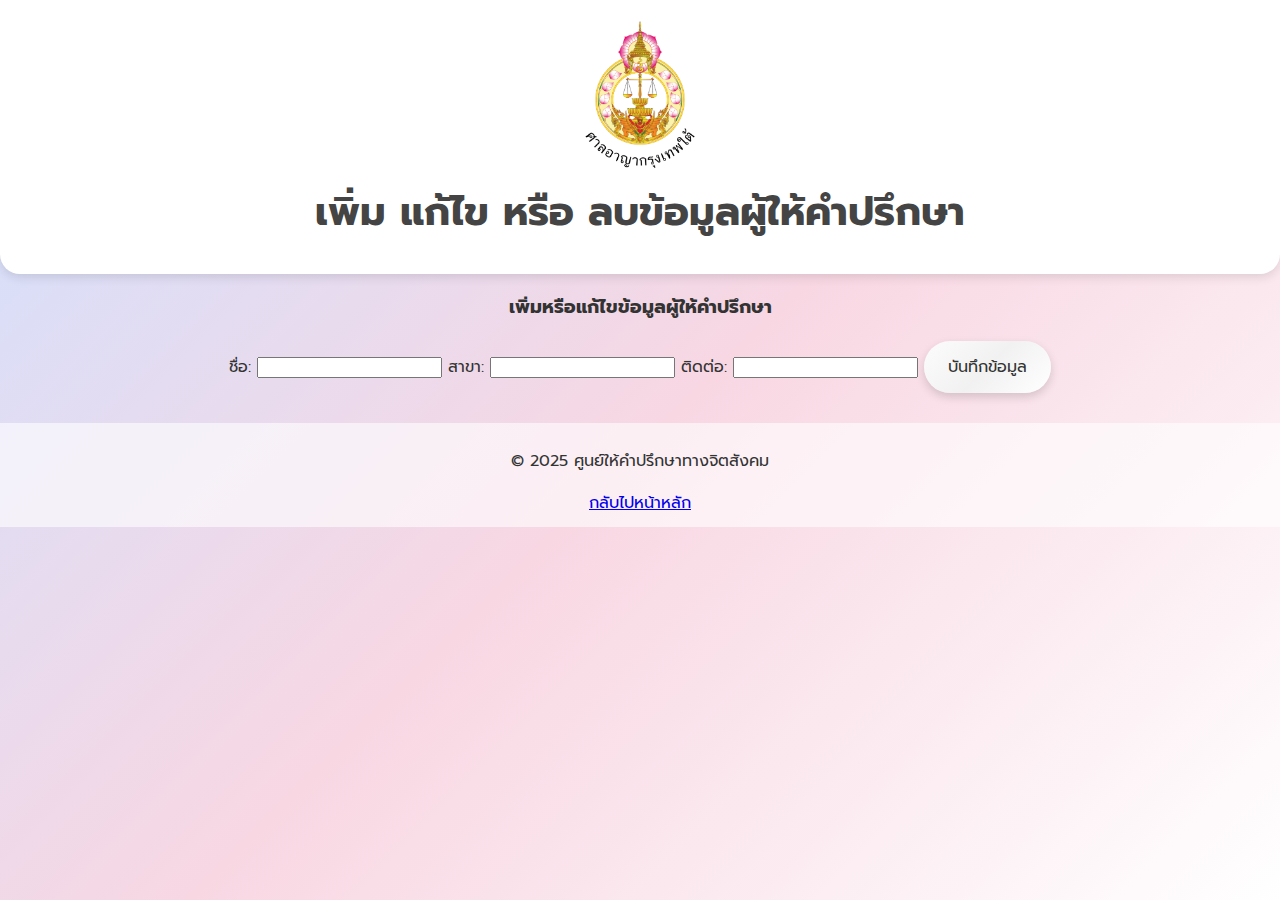
<file: edit.html>
<!DOCTYPE html>
<html lang="th">
<head>
    <meta charset="UTF-8">
    <meta name="viewport" content="width=device-width, initial-scale=1.0">
    <title>เพิ่ม แก้ไข หรือ ลบข้อมูล</title>
    <link href="https://fonts.googleapis.com/css2?family=Itim&family=Mali:wght@300;400&display=swap" rel="stylesheet">
    <link rel="stylesheet" href="styles.css">
</head>
<body>
    <header>
        <img src="images/sarn.png" alt="โลโก้ศาลอาญากรุงเทพใต้" class="logo">
        <h1>เพิ่ม แก้ไข หรือ ลบข้อมูลผู้ให้คำปรึกษา</h1>
        <a href="index.html" class="home-link">กลับไปหน้าหลัก</a>
    </header>

    <main>
        <!-- ฟอร์มเพิ่มหรือแก้ไขข้อมูล -->
        <div id="editForm">
            <h3>เพิ่มหรือแก้ไขข้อมูลผู้ให้คำปรึกษา</h3>
            <form id="addEditForm">
                <label for="name">ชื่อ:</label>
                <input type="text" id="name" name="name" required>

                <label for="expertise">สาขา:</label>
                <input type="text" id="expertise" name="expertise" required>

                <label for="contact">ติดต่อ:</label>
                <input type="text" id="contact" name="contact" required>

                <button type="submit">บันทึกข้อมูล</button>
            </form>
        </div>

        <!-- ส่วนแสดงข้อมูล -->
        <div id="results"></div>
    </main>

    <footer>
        <p>&copy; 2025 ศูนย์ให้คำปรึกษาทางจิตสังคม</p>
        <a href="index.html" class="home-link">กลับไปหน้าหลัก</a>
    </footer>

    <script>
        const scriptURL = "https://script.google.com/macros/s/AKfycbym5JDVH_D27sfWeRt4w2R9F0o1YhnXkNgaVKiQfNM4hmk2nyivNOsa8_V86QvLemcb/exec"; // เปลี่ยนเป็น URL Google Apps Script ของคุณ

        // ฟังก์ชันแสดงข้อมูล
        function showData() {
            fetch(scriptURL)
                .then(response => response.json())
                .then(data => {
                    let resultsDiv = document.getElementById('results');
                    resultsDiv.innerHTML = '<h3>ข้อมูลที่มีอยู่:</h3>';
                    
                    if (data.length > 0) {
                        let table = '<table><tr><th>ชื่อ</th><th>สาขา</th><th>ติดต่อ</th><th>จัดการ</th></tr>';
                        data.forEach((row, index) => {
                            table += `<tr>
                                <td>${row.name}</td>
                                <td>${row.expertise}</td>
                                <td>${row.contact}</td>
                                <td>
                                    <button onclick="editData(${row.id})">แก้ไข</button>
                                    <button onclick="deleteData(${row.id})">ลบ</button>
                                </td>
                            </tr>`;
                        });
                        table += '</table>';
                        resultsDiv.innerHTML += table;
                    } else {
                        resultsDiv.innerHTML += '<p>ไม่มีข้อมูลในขณะนี้</p>';
                    }
                })
                .catch(error => {
                    console.error('เกิดข้อผิดพลาด:', error);
                    alert('ไม่สามารถเชื่อมต่อกับเซิร์ฟเวอร์ได้');
                });
        }

        // ฟังก์ชันแสดงฟอร์มเพิ่มหรือแก้ไขข้อมูล
        function editData(id) {
            fetch(`${scriptURL}?id=${id}`)
                .then(response => response.json())
                .then(data => {
                    document.getElementById('name').value = data.name;
                    document.getElementById('expertise').value = data.expertise;
                    document.getElementById('contact').value = data.contact;
                    document.getElementById('addEditForm').dataset.id = data.id;  // เก็บ id ไว้เพื่อแก้ไข
                });
        }

        // ฟังก์ชันลบข้อมูล
        function deleteData(id) {
            fetch(`${scriptURL}?delete=${id}`, { method: 'DELETE' })
                .then(response => response.json())
                .then(() => {
                    alert('ลบข้อมูลเรียบร้อยแล้ว');
                    showData();  // รีเฟรชข้อมูล
                })
                .catch(error => {
                    console.error('เกิดข้อผิดพลาดในการลบ:', error);
                    alert('ไม่สามารถลบข้อมูลได้');
                });
        }

        // ฟังก์ชันเพิ่มหรือแก้ไขข้อมูล
        document.getElementById('addEditForm').addEventListener('submit', function(event) {
            event.preventDefault();

            const name = document.getElementById('name').value;
            const expertise = document.getElementById('expertise').value;
            const contact = document.getElementById('contact').value;
            const id = this.dataset.id;  // ใช้ id ในการแก้ไขข้อมูล

            const data = { name, expertise, contact };

            // ถ้ามี id ให้ทำการแก้ไข, ถ้าไม่มีให้เพิ่มข้อมูลใหม่
            const method = id ? 'PUT' : 'POST';
            const url = id ? `${scriptURL}?id=${id}` : scriptURL;

            fetch(url, {
                method: method,
                body: JSON.stringify(data),
            })
            .then(response => response.json())
            .then(() => {
                alert(id ? 'ข้อมูลถูกแก้ไขแล้ว' : 'ข้อมูลถูกเพิ่มแล้ว');
                showData();  // รีเฟรชข้อมูล
                document.getElementById('addEditForm').reset();  // รีเซ็ตฟอร์ม
                delete this.dataset.id;  // ลบข้อมูล id
            })
            .catch(error => {
                console.error('เกิดข้อผิดพลาดในการบันทึก:', error);
                alert('ไม่สามารถบันทึกข้อมูลได้');
            });
        });

        // เรียกฟังก์ชันแสดงข้อมูลเมื่อโหลดหน้า
        showData();
    </script>
</body>
</html>
</file>
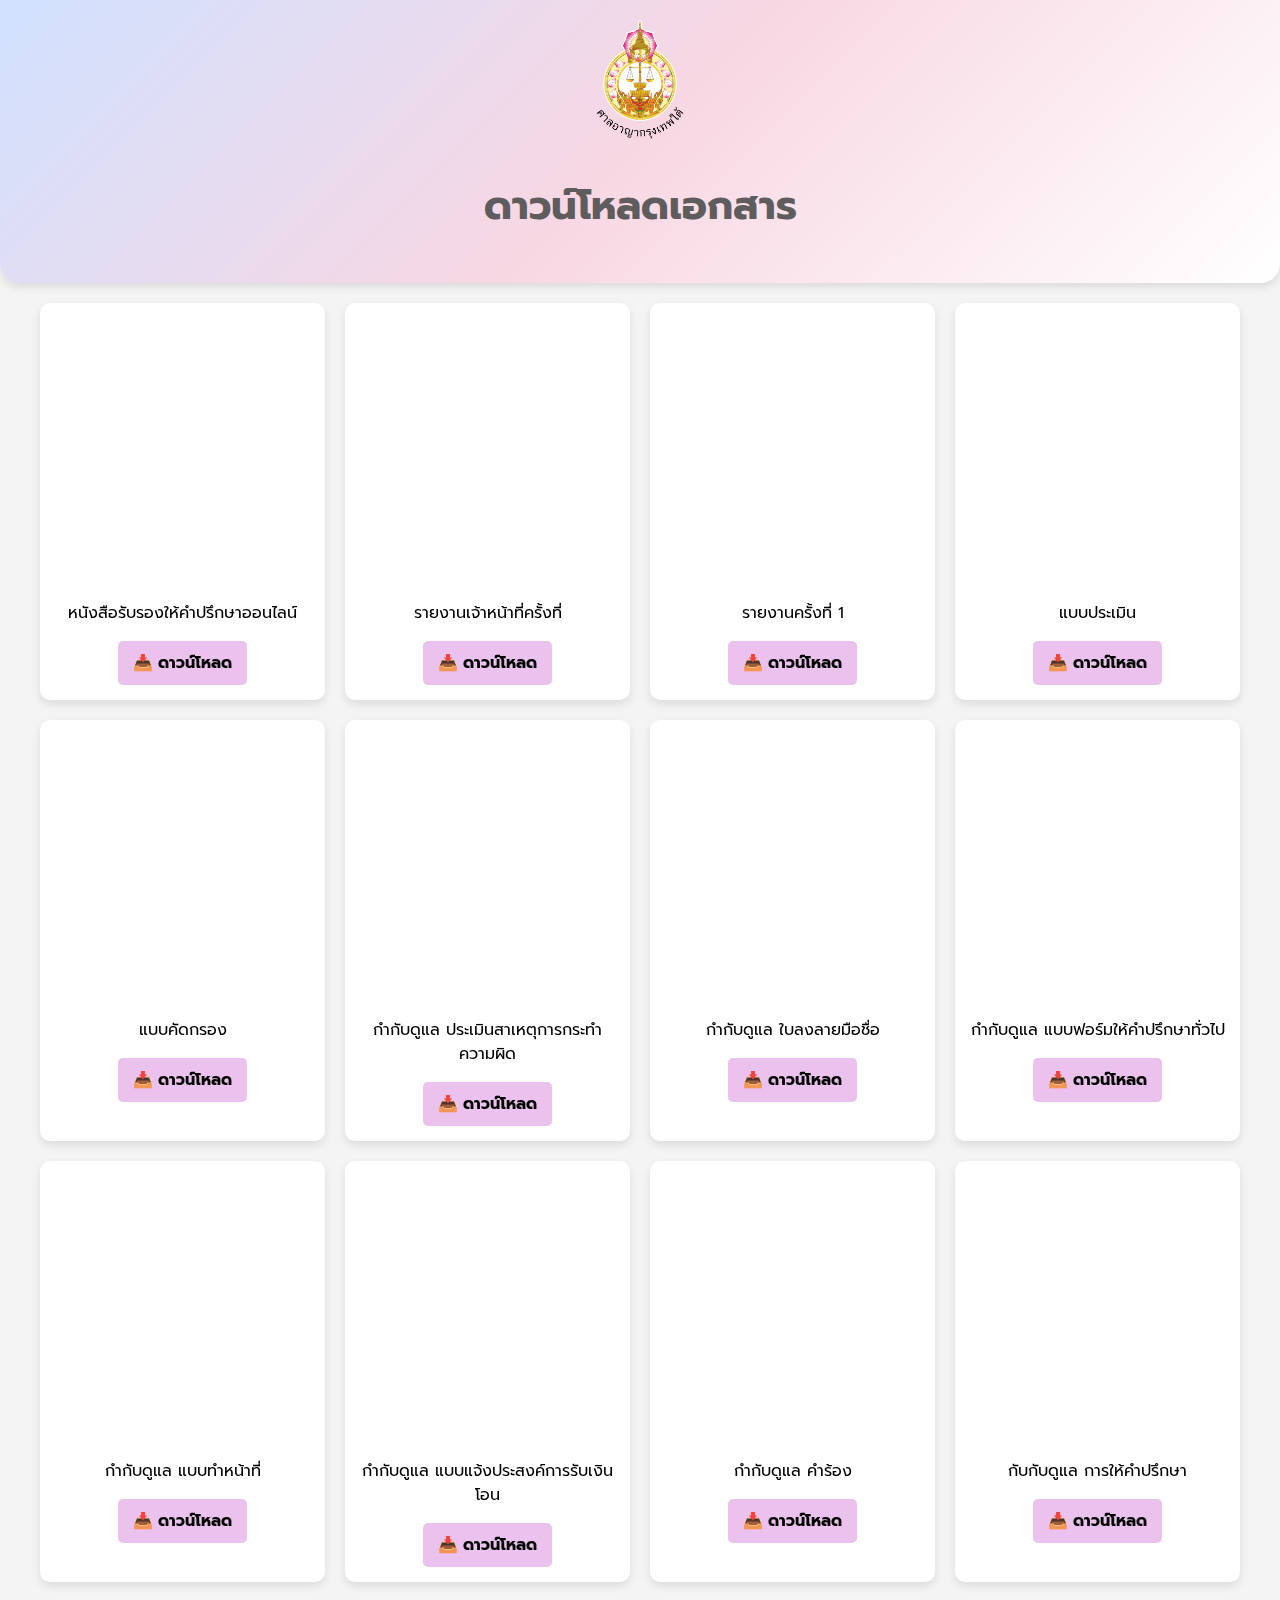
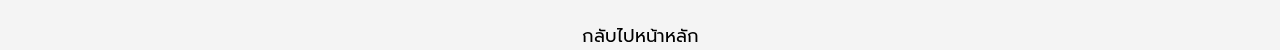
<file: list.html>
<!DOCTYPE html>
<html lang="th">
<head>
    <meta charset="UTF-8">
    <meta name="viewport" content="width=device-width, initial-scale=1.0">
    <title>ดาวน์โหลดเอกสาร</title>
    <link href="https://fonts.googleapis.com/css2?family=Prompt:wght@300;400&display=swap" rel="stylesheet">
    <style>
        body {
            font-family: 'Prompt', sans-serif;
            background-color: #f4f4f4;
            margin: 0;
            padding: 0;
            text-align: center;
        }

        header {
            background: linear-gradient(135deg, #d0e1ff, #f8d7e3, #ffffff);
            padding: 20px;
            color: rgb(94, 92, 92);
            font-size: 20px;
            border-bottom-left-radius: 20px;
            border-bottom-right-radius: 20px;
            box-shadow: 0 4px 10px rgba(0, 0, 0, 0.1);
        }

        .logo {
            height: 120px;
        }

        .home-link {
            color: rgb(0, 0, 0);
            text-decoration: none;
            font-size: 18px;
        }

        main {
            padding: 20px;
            max-width: 1200px;
            margin: auto;
        }

        .file-container {
            display: grid;
            grid-template-columns: repeat(4, 1fr);
            gap: 20px;
            justify-content: center;
        }

        .file-card {
            background: white;
            padding: 15px;
            border-radius: 10px;
            box-shadow: 0 4px 10px rgba(0, 0, 0, 0.1);
            text-align: center;
        }

        .file-preview {
            width: 100%;
            height: 250px;
            border: none;
            border-radius: 5px;
            margin-bottom: 10px;
        }

        .download-btn {
            display: inline-block;
            padding: 10px 15px;
            background-color: #EBC1EE;
            color: black;
            text-decoration: none;
            border-radius: 5px;
            font-size: 16px;
            font-weight: bold;
            transition: 0.3s;
        }

        .download-btn:hover {
            background-color: #E7709C;
        }

        footer {
            margin-top: 20px;
        }

        @media (max-width: 1024px) {
            .file-container {
                grid-template-columns: repeat(2, 1fr);
            }
        }

        @media (max-width: 600px) {
            .file-container {
                grid-template-columns: repeat(1, 1fr);
            }
        }
    </style>
</head>
<body>
    <header>
        <img src="images/sarn.png" alt="โลโก้ศาลอาญากรุงเทพใต้" class="logo">
        <h1>ดาวน์โหลดเอกสาร</h1>
    </header>

    <main>
        <div class="file-container">
            <!-- ไฟล์ PDF -->
            <div class="file-card">
                <iframe class="file-preview" src="https://drive.google.com/file/d/1fzO5d1hp-I6QXVooqDzarXdsPKeRr-Xx/preview"></iframe>
                <p>หนังสือรับรองให้คําปรึกษาออนไลน์</p>
                <a href="https://drive.google.com/uc?export=download&id=1fzO5d1hp-I6QXVooqDzarXdsPKeRr-Xx" class="download-btn">📥 ดาวน์โหลด</a>
            </div>
            <div class="file-card">
                <iframe class="file-preview" src="https://drive.google.com/file/d/1Ys42UcRo2dKxctqvIG3mp6Cbf9okNMeI/preview"></iframe>
                <p>รายงานเจ้าหน้าที่ครั้งที่</p>
                <a href="https://drive.google.com/uc?export=download&id=1Ys42UcRo2dKxctqvIG3mp6Cbf9okNMeI" class="download-btn">📥 ดาวน์โหลด</a>
            </div>
            <div class="file-card">
                <iframe class="file-preview" src="https://drive.google.com/file/d/1D25Napo34aFTtNbSwem8W4wDYBy8pq4b/preview"></iframe>
                <p>รายงานครั้งที่ 1</p>
                <a href="https://drive.google.com/uc?export=download&id=1D25Napo34aFTtNbSwem8W4wDYBy8pq4b" class="download-btn">📥 ดาวน์โหลด</a>
            </div>
            <div class="file-card">
                <iframe class="file-preview" src="https://drive.google.com/file/d/1Eusf0tMCc5irH8TdRi23pFkLYznfl-9q/preview"></iframe>
                <p>แบบประเมิน</p>
                <a href="https://drive.google.com/uc?export=download&id=1Eusf0tMCc5irH8TdRi23pFkLYznfl-9q" class="download-btn">📥 ดาวน์โหลด</a>
            </div>
            <div class="file-card">
                <iframe class="file-preview" src="https://drive.google.com/file/d/1h1soQkNqvJK7tWbyovxgJB8MuW-avvTY/preview"></iframe>
                <p>แบบคัดกรอง</p>
                <a href="https://drive.google.com/uc?export=download&id=1h1soQkNqvJK7tWbyovxgJB8MuW-avvTY" class="download-btn">📥 ดาวน์โหลด</a>
            </div>
            <div class="file-card">
                <iframe class="file-preview" src="https://drive.google.com/file/d/1_T-nmsQLboB23oscA-m84bE2URwXcA-W/preview"></iframe>
                <p>กํากับดูแล ประเมินสาเหตุการกระทําความผิด</p>
                <a href="https://drive.google.com/uc?export=download&id=1_T-nmsQLboB23oscA-m84bE2URwXcA-W" class="download-btn">📥 ดาวน์โหลด</a>
            </div>
            <div class="file-card">
                <iframe class="file-preview" src="https://drive.google.com/file/d/1RC2FoUbA-MKg9BBX4tzuxdf4xn-xvssp/preview"></iframe>
                <p>กํากับดูแล ใบลงลายมือชื่อ</p>
                <a href="https://drive.google.com/uc?export=download&id=1RC2FoUbA-MKg9BBX4tzuxdf4xn-xvssp" class="download-btn">📥 ดาวน์โหลด</a>
            </div>
            <div class="file-card">
                <iframe class="file-preview" src="https://drive.google.com/file/d/14Py-hiSyavCQlFCAqqIdyLbtPV0G6giU/preview"></iframe>
                <p>กํากับดูแล แบบฟอร์มให้คําปรึกษาทั่วไป</p>
                <a href="https://drive.google.com/uc?export=download&id=14Py-hiSyavCQlFCAqqIdyLbtPV0G6giU" class="download-btn">📥 ดาวน์โหลด</a>
            </div>
            <div class="file-card">
                <iframe class="file-preview" src="https://drive.google.com/file/d/1hcolHUk0_WKzsH_i_W1IN4yOR3ysk_HP/preview"></iframe>
                <p>กํากับดูแล แบบทําหน้าที่</p>
                <a href="https://drive.google.com/uc?export=download&id=1hcolHUk0_WKzsH_i_W1IN4yOR3ysk_HP" class="download-btn">📥 ดาวน์โหลด</a>
            </div>
            <div class="file-card">
                <iframe class="file-preview" src="https://drive.google.com/file/d/1J9diCRaGkoWtoAW-CiGexhGPS_iW8-Vm/preview"></iframe>
                <p>กํากับดูแล แบบแจ้งประสงค์การรับเงินโอน</p>
                <a href="https://drive.google.com/uc?export=download&id=1J9diCRaGkoWtoAW-CiGexhGPS_iW8-Vm" class="download-btn">📥 ดาวน์โหลด</a>
            </div>
            <div class="file-card">
                <iframe class="file-preview" src="https://drive.google.com/file/d/113RrmXRv8Doh55tn7trn_1Yp-ZFoY6zK/preview"></iframe>
                <p>กํากับดูแล คําร้อง</p>
                <a href="https://drive.google.com/uc?export=download&id=113RrmXRv8Doh55tn7trn_1Yp-ZFoY6zK" class="download-btn">📥 ดาวน์โหลด</a>
            </div>
            <div class="file-card">
                <iframe class="file-preview" src="https://drive.google.com/file/d/10H1ax6VNJ-IRJFfNdNLI4ExhHqgA87bD/preview"></iframe>
                <p>กับกับดูแล การให้คําปรึกษา</p>
                <a href="https://drive.google.com/uc?export=download&id=10H1ax6VNJ-IRJFfNdNLI4ExhHqgA87bD" class="download-btn">📥 ดาวน์โหลด</a>
            </div>
        </div>
    </main>

    <footer>
        <a href="index.html" class="home-link">กลับไปหน้าหลัก</a>
    </footer>
</body>
</html>
</file>
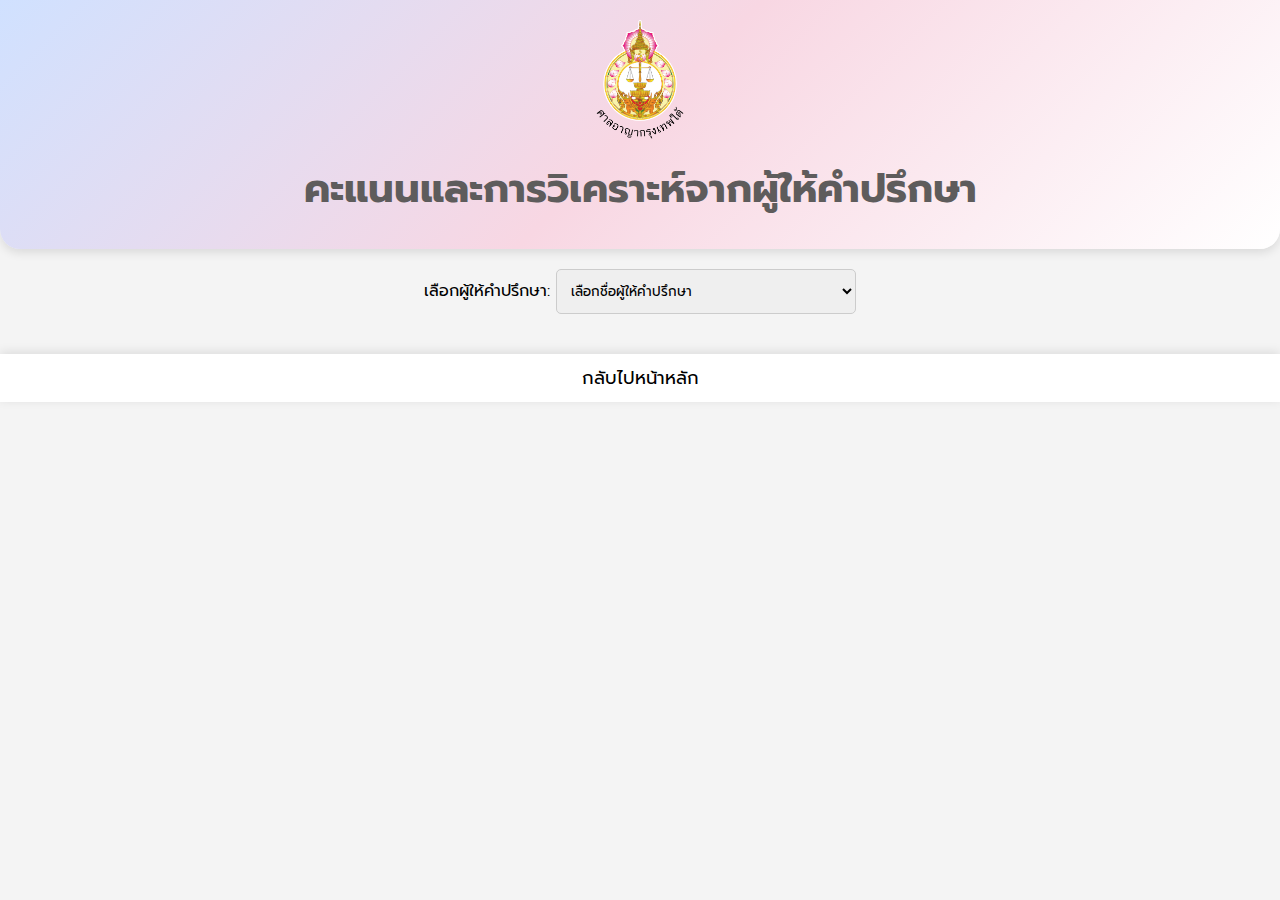
<file: reviews.html>
<!DOCTYPE html>
<html lang="th">
<head>
    <meta charset="UTF-8">
    <meta name="viewport" content="width=device-width, initial-scale=1.0">
    <title>คะแนนผู้ให้คำปรึกษา</title>
    <link href="https://fonts.googleapis.com/css2?family=Prompt:wght@300;400&display=swap" rel="stylesheet">
    <link href="https://cdnjs.cloudflare.com/ajax/libs/font-awesome/6.0.0-beta3/css/all.min.css" rel="stylesheet">
    <style>
        body {
            font-family: 'Prompt', sans-serif;
            background-color: #f4f4f4;
            margin: 0;
            padding: 0;
            text-align: center;
        }

        header {
            background: linear-gradient(135deg, #d0e1ff, #f8d7e3, #ffffff);
            padding: 20px;
            color: rgb(94, 92, 92);
            font-size: 20px;
            text-align: center;
            border-bottom-left-radius: 20px;
            border-bottom-right-radius: 20px;
            box-shadow: 0 4px 10px rgba(0, 0, 0, 0.1);
        }

        h1 {
            font-size: 40px;
            margin: 10px 0;
        }

        select {
            font-family: 'Prompt', sans-serif;
            padding: 10px;
            width: 100%;
            max-width: 300px;
            border: 1px solid #ccc;
            border-radius: 5px;
            margin: 20px 0;
        }

        .result-container {
            background-color: white;
            padding: 20px;
            margin: 20px auto;
            max-width: 600px;
            border-radius: 10px;
            box-shadow: 0px 4px 10px rgba(0, 0, 0, 0.1);
            text-align: left;
        }

        .result-container h3 {
            color: #333;
            margin-bottom: 10px;
            font-size: 24px;
        }

        .result-container p {
            font-size: 18px;
            color: #333;
            margin: 10px 0;
        }

        .result-container .score {
            font-size: 22px;
            font-weight: bold;
            color: #4caf50;
        }

        .result-container .average-score {
            font-size: 22px;
            font-weight: bold;
            color: #ff9800;
        }

        .result-container .average-label {
            color: #333;
            font-size: 18px;
            margin-right: 8px;
        }

        .stars {
            color: #ff9800;
            margin-left: 5px;
        }

        footer {
            padding: 10px;
            background-color: #ffffff;
            box-shadow: 0 -2px 10px rgba(0, 0, 0, 0.1);
            margin-top: 20px;
        }

        .home-link {
            font-family: 'Prompt', sans-serif;
            color: rgb(0, 0, 0);
            text-decoration: none;
            font-size: 18px;
        }
        .logo {
            height: 120px;
        }
    </style>
</head>
<body>
    <header>
        <img src="images/sarn.png" alt="โลโก้ศาลอาญากรุงเทพใต้" class="logo">
        <h1>คะแนนและการวิเคราะห์จากผู้ให้คำปรึกษา</h1>
    </header>

    <main>
        <label for="consultant">เลือกผู้ให้คำปรึกษา:</label>
        <select id="consultant" onchange="fetchData()">
            <option value="">เลือกชื่อผู้ให้คำปรึกษา</option>
        </select>
        <div id="results"></div>
    </main>

    <footer>
        <a href="index.html" class="home-link">กลับไปหน้าหลัก</a>
    </footer>

    <script>
        const scriptURL = "https://script.google.com/macros/s/AKfycbwJ0LqbLiPsXSidoSp2KGw0KuTQn9Z79uPmr4MJjbhjaeF60ZlghvsNzf-5YfJtsQ0ogw/exec";
        let consultants = [];

        window.onload = function() {
            fetch(scriptURL)
                .then(response => response.json())
                .then(data => {
                    consultants = data;
                    let consultantSelect = document.getElementById('consultant');

                    data.forEach(row => {
                        let option = document.createElement('option');
                        option.value = row.consultantName;
                        option.textContent = row.consultantName;
                        consultantSelect.appendChild(option);
                    });
                })
                .catch(error => {
                    console.error('เกิดข้อผิดพลาด:', error);
                    alert('ไม่สามารถเชื่อมต่อกับเซิร์ฟเวอร์ได้');
                });
        };

        function fetchData() {
            let selectedConsultant = document.getElementById('consultant').value;
            if (!selectedConsultant) return;

            let selectedData = consultants.filter(row => row.consultantName === selectedConsultant);
            let resultsContainer = document.getElementById('results');
            resultsContainer.innerHTML = '';

            selectedData.forEach(data => {
                let resultDiv = document.createElement('div');
                resultDiv.classList.add('result-container');
                
                // การแสดงคะแนนเฉลี่ยเป็นดาว
                let averageScore = Math.floor(data.averageScore);  // ตัดทศนิยม
                let stars = getStars(averageScore);
                let ratingText = getRatingText(averageScore);

                resultDiv.innerHTML = `
                    <h3>คะแนนสำหรับ: ${data.consultantName}</h3>
                    <p><span class="average-label">ค่าเฉลี่ยคะแนน:</span><span class="average-score">${data.averageScore}</span> ${stars}</p>
                    <p><strong>ระดับ: </strong>${ratingText}</p>
                `;
                resultsContainer.appendChild(resultDiv);
            });
        }

        function getStars(averageScore) {
            let fullStars = Math.floor(averageScore);
            let emptyStars = 5 - fullStars;
            let starString = '';
            
            // สร้างดาวเต็ม
            for (let i = 0; i < fullStars; i++) {
                starString += '<i class="fas fa-star stars"></i>';
            }

            // สร้างดาวว่าง
            for (let i = 0; i < emptyStars; i++) {
                starString += '<i class="far fa-star stars"></i>';
            }

            return starString;
        }

        function getRatingText(averageScore) {
            // ตัดทศนิยมแล้วเช็คเกณฑ์ตามที่กำหนด
            let rating = Math.floor(averageScore);
            switch (rating) {
                case 1:
                    return 'ควรปรับปรุง';
                case 2:
                    return 'ควรปรับปรุง';
                case 3:
                    return 'พอใช้';
                case 4:
                    return 'ดีมาก';
                case 5:
                    return 'ยอดเยี่ยม';
                default:
                    return 'ไม่สามารถกำหนดระดับได้';
            }
        }
    </script>
</body>
</html>
</file>
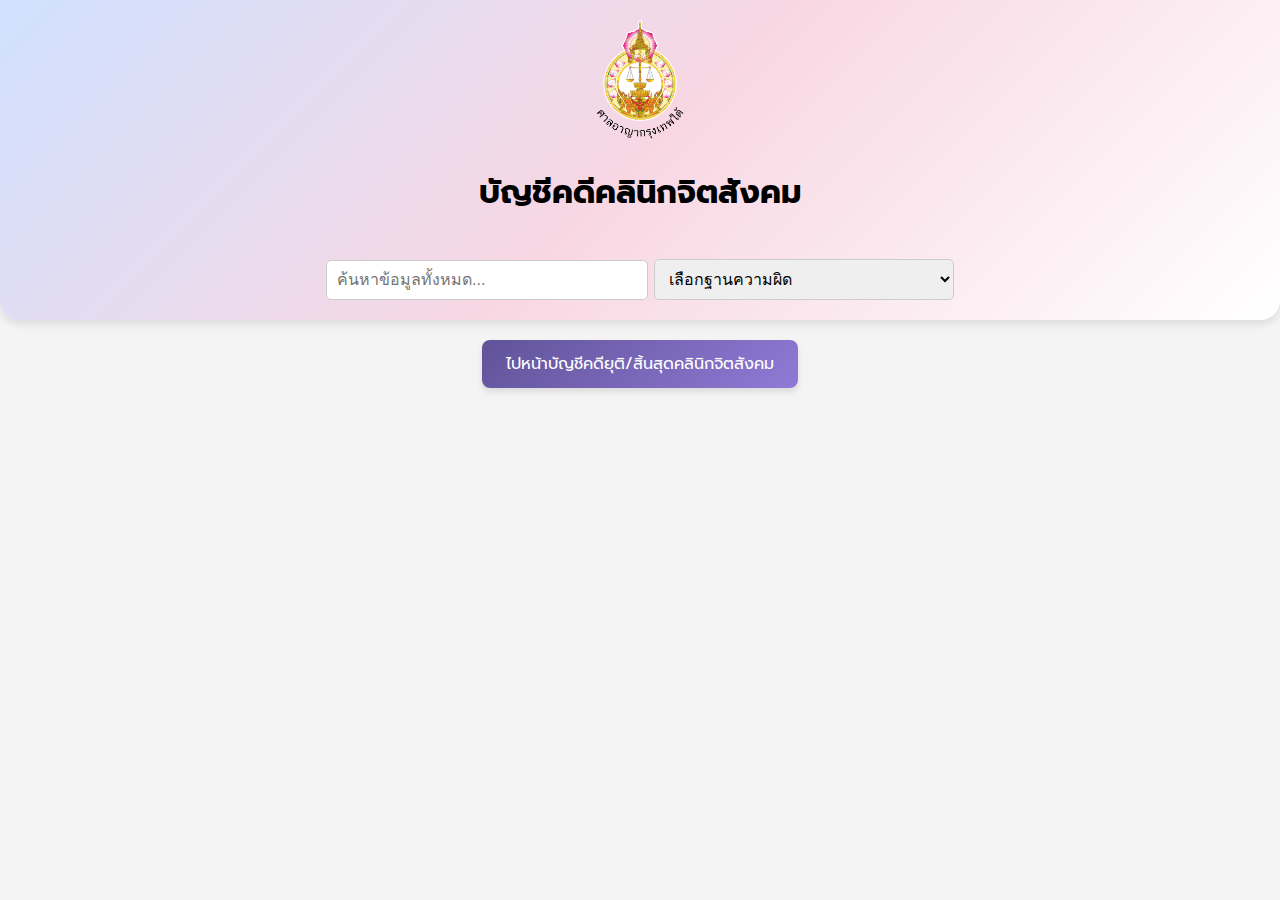
<file: search.html>
<!DOCTYPE html>
<html lang="th">
<head>
    <meta charset="UTF-8">
    <meta name="viewport" content="width=device-width, initial-scale=1.0">
    <title>รายชื่อผู้ให้คำปรึกษา</title>
    <link href="https://fonts.googleapis.com/css2?family=Prompt:wght@300;400&display=swap" rel="stylesheet">
    <style>
        body {
            font-family: 'Prompt', sans-serif;
            background-color: #f4f4f4;
            margin: 0;
            padding: 0;
            text-align: center;
        }

        header {
            background: linear-gradient(135deg, #d0e1ff, #f8d7e3, #ffffff);
            padding: 20px;
            border-bottom-left-radius: 20px;
            border-bottom-right-radius: 20px;
            box-shadow: 0 4px 10px rgba(0, 0, 0, 0.1);
        }

        .logo {
            height: 120px;
        }

        input[type="text"] {
            padding: 10px;
            width: 300px;
            border: 1px solid #ccc;
            border-radius: 5px;
            font-size: 16px;
        }

        select {
            padding: 10px;
            width: 300px;
            border: 1px solid #ccc;
            border-radius: 5px;
            font-size: 16px;
            margin-top: 20px;
        }

        table {
            width: 100%;
            max-width: 900px;
            margin: 20px auto;
            border-collapse: collapse;
            background-color: white;
            border-radius: 10px;
            overflow: hidden;
            box-shadow: 0px 4px 10px rgba(0, 0, 0, 0.1);
        }

        th, td {
            padding: 15px;
            border-bottom: 1px solid #ddd;
            text-align: center;
            word-wrap: break-word;
        }

        th {
            background-color: #605399;
            color: white;
            font-size: 16px;
        }

        td {
            font-size: 14px;
        }

        tr:hover {
            background-color: #f5f5f5;
        }

        .no-results {
            color: #999;
            font-size: 18px;
            margin-top: 10px;
        }

        th:nth-child(4), td:nth-child(4) {  
            width: 250px;
        }

        th:nth-child(1), td:nth-child(1) {  
            width: 120px;
        }

        th:nth-child(2), td:nth-child(2) {  
            width: 150px;
        }

        th:nth-child(3), td:nth-child(3) {  
            width: 150px;
        }

        .table-container {
            overflow-x: auto;
        }

        .back-button {
            padding: 10px 20px;
            background-color: #605399;
            color: white;
            border: none;
            border-radius: 5px;
            cursor: pointer;
            font-size: 16px;
            margin: 20px 0;
        }

        .next-page-button {
            display: inline-block;
            padding: 12px 24px;
            margin-top: 20px;
            background: linear-gradient(135deg, #605399, #907ad6);
            color: white;
            font-size: 16px;
            border-radius: 8px;
            text-decoration: none;
            box-shadow: 0 4px 6px rgba(0, 0, 0, 0.1);
            transition: all 0.3s ease;
        }

        .next-page-button:hover {
            background: linear-gradient(135deg, #50408d, #7b6fc5);
            transform: translateY(-2px);
        }

        .next-page-button:focus {
            outline: 3px solid #907ad6;
            outline-offset: 2px;
        }
    </style>
</head>
<body>
    <header>
        <img src="images/sarn.png" alt="โลโก้ศาลอาญากรุงเทพใต้" class="logo">
        <h1>บัญชีคดีคลินิกจิตสังคม</h1>
        <input type="text" id="searchBox" placeholder="ค้นหาข้อมูลทั้งหมด...">
        <select id="offenseSelect">
            <option value="">เลือกฐานความผิด</option>
        </select>
    </header>

    <main>
        <!-- ปุ่มไปหน้าถัดไปอยู่หลังการค้นหา -->
        <a href="search2.html" class="next-page-button">ไปหน้าบัญชีคดียุติ/สิ้นสุดคลินิกจิตสังคม </a>

        <div class="table-container">
            <div id="results"></div>
        </div>
    </main>

    <script>
        const scriptURL = "https://script.google.com/macros/s/AKfycbwZtUVJrwFZlcoxr9OZyYh9d9yKr8xZvt9dNGWIBO9hqCBFS2OEvLu9Fe0E6u-HtKk2/exec";
        let allData = [];
        window.onload = function() {
            fetch(scriptURL)
                .then(response => response.json())  // แปลงข้อมูลจาก JSON
                .then(data => {
                    console.log('Data fetched:', data);
                    allData = data;
                    renderTable(allData);  // แสดงข้อมูลในตาราง
                    populateOffenseSelect(allData);  // เติมรายการฐานความผิดลงใน dropdown
                })
            
        };

        function renderTable(data) {
            let resultsDiv = document.getElementById('results');
            if (data.length === 0) {
                resultsDiv.innerHTML = '<p class="no-results">ไม่พบข้อมูล</p>';
                return;
            }

            let table = ` 
                <table>
                    <tr>
                        <th>วันที่แต่งตั้ง</th>
                        <th>เลขคดีศจ.ล.</th>
                        <th>เลขคดีหลักแดง</th>
                        <th>เลขคดีหลักดำ</th>
                        <th>ชื่อ-นามสกุล</th>
                        <th>ฐานความผิด</th>
                        <th>เบอร์โทร</th>
                        <th>ผู้ให้คำปรึกษา</th>
                        <th>หมายเหตุ</th>
                    </tr>
            `;

            data.forEach((row, index) => {
                let appointmentDate = row.appointment_date ? new Date(row.appointment_date) : null;
                if (appointmentDate) {
                    const day = appointmentDate.getDate();
                    const month = appointmentDate.getMonth() + 1;
                    const year = appointmentDate.getFullYear();
                    appointmentDate = `${day < 10 ? '0' + day : day}/${month < 10 ? '0' + month : month}/${year}`;
                } else {
                    appointmentDate = '';
                }

                table += ` 
                    <tr>
                        <td>${appointmentDate || ''}</td>
                        <td>${String(row.case_id) || ''}</td>
                        <td>${String(row.red_case) || ''}</td>
                        <td>${String(row.black_case) || ''}</td>
                        <td>${String(row.name) || ''}</td>
                        <td>${String(row.offense) || ''}</td>
                        <td>${String(row.phone) || ''}</td>
                        <td>${String(row.advisor) || ''}</td>
                        <td>${String(row.note) || ''}</td>
                    </tr>
                `;
            });

            table += '</table>';
            resultsDiv.innerHTML = table;
        }

        // ฟังก์ชันการค้นหาทุกฟิลด์
        function filterData() {
            let query = document.getElementById('searchBox').value.toLowerCase();
            let selectedOffense = document.getElementById('offenseSelect').value.toLowerCase();

            let filteredData = allData.filter(row => {
                let matchQuery = Object.values(row).some(value => 
                    String(value).toLowerCase().includes(query)
                );
                let matchOffense = selectedOffense === '' || String(row.offense).toLowerCase() === selectedOffense;
                
                return matchQuery && matchOffense;
            });

            renderTable(filteredData);
        }

        // ฟังก์ชันการค้นหาตามชื่อและฐานความผิด
        document.getElementById('searchBox').addEventListener('input', filterData);
        document.getElementById('offenseSelect').addEventListener('change', filterData);

        // ฟังก์ชันเติมรายการฐานความผิดลงใน dropdown
        function populateOffenseSelect(data) {
            let offenseSet = new Set();
            data.forEach(row => offenseSet.add(row.offense));
            let offenseSelect = document.getElementById('offenseSelect');
            offenseSet.forEach(offense => {
                let option = document.createElement('option');
                option.value = offense;
                option.textContent = offense;
                offenseSelect.appendChild(option);
            });
        }
    </script>
</body>
</html>
</file>
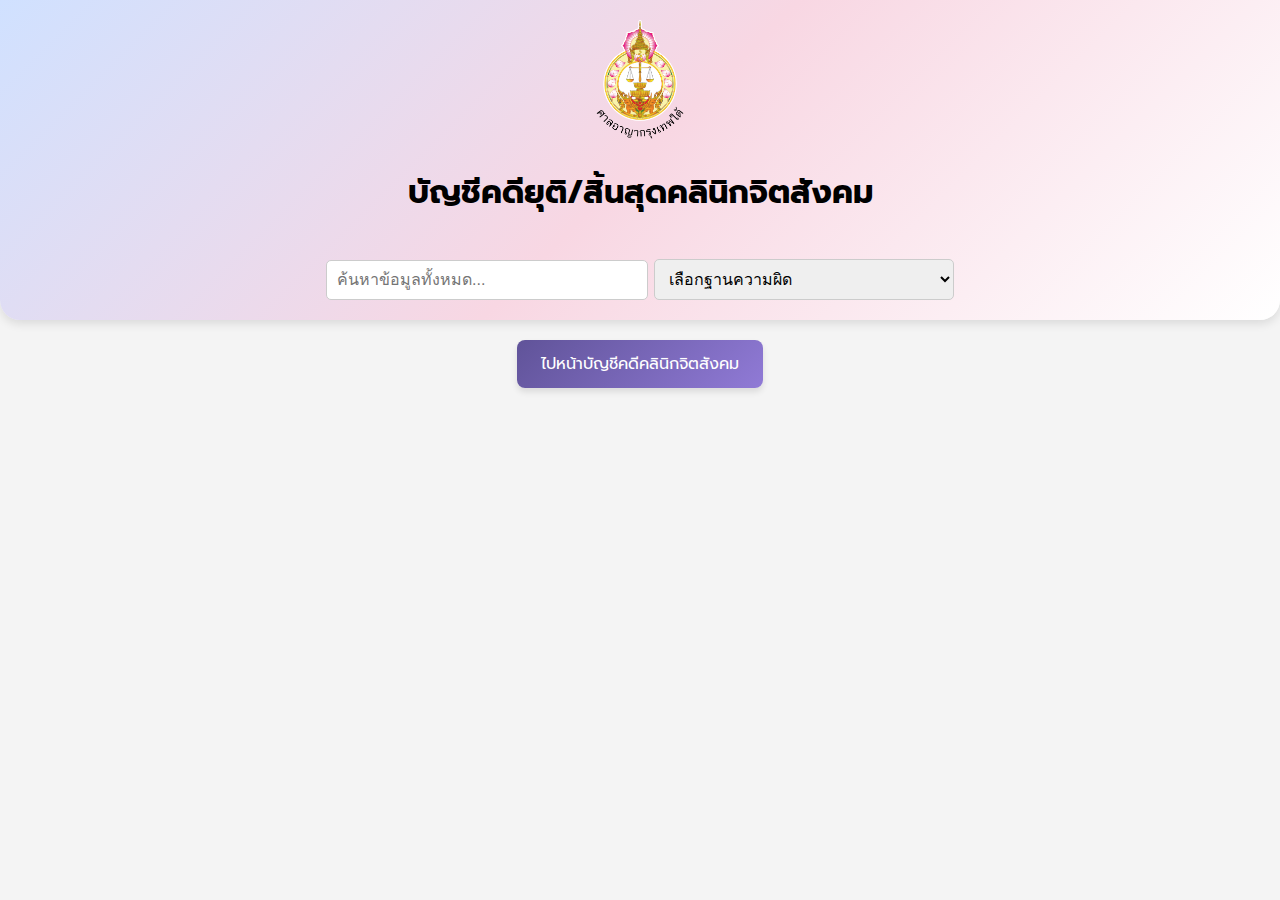
<file: search2.html>
<!DOCTYPE html>
<html lang="th">
<head>
    <meta charset="UTF-8">
    <meta name="viewport" content="width=device-width, initial-scale=1.0">
    <title>รายชื่อผู้ให้คำปรึกษา</title>
    <link href="https://fonts.googleapis.com/css2?family=Prompt:wght@300;400&display=swap" rel="stylesheet">
    <style>
        body {
            font-family: 'Prompt', sans-serif;
            background-color: #f4f4f4;
            margin: 0;
            padding: 0;
            text-align: center;
        }

        header {
            background: linear-gradient(135deg, #d0e1ff, #f8d7e3, #ffffff);
            padding: 20px;
            border-bottom-left-radius: 20px;
            border-bottom-right-radius: 20px;
            box-shadow: 0 4px 10px rgba(0, 0, 0, 0.1);
        }

        .logo {
            height: 120px;
        }

        input[type="text"] {
            padding: 10px;
            width: 300px;
            border: 1px solid #ccc;
            border-radius: 5px;
            font-size: 16px;
        }

        select {
            padding: 10px;
            width: 300px;
            border: 1px solid #ccc;
            border-radius: 5px;
            font-size: 16px;
            margin-top: 20px;
        }

        table {
            width: 100%;
            max-width: 900px;
            margin: 20px auto;
            border-collapse: collapse;
            background-color: white;
            border-radius: 10px;
            overflow: hidden;
            box-shadow: 0px 4px 10px rgba(0, 0, 0, 0.1);
        }

        th, td {
            padding: 15px;
            border-bottom: 1px solid #ddd;
            text-align: center;
            word-wrap: break-word;
        }

        th {
            background-color: #605399;
            color: white;
            font-size: 16px;
        }

        td {
            font-size: 14px;
        }

        tr:hover {
            background-color: #f5f5f5;
        }

        .no-results {
            color: #999;
            font-size: 18px;
            margin-top: 10px;
        }

        th:nth-child(4), td:nth-child(4) {  
            width: 250px;
        }

        th:nth-child(1), td:nth-child(1) {  
            width: 120px;
        }

        th:nth-child(2), td:nth-child(2) {  
            width: 150px;
        }

        th:nth-child(3), td:nth-child(3) {  
            width: 150px;
        }

        .table-container {
            overflow-x: auto;
        }

        .back-button {
            padding: 10px 20px;
            background-color: #605399;
            color: white;
            border: none;
            border-radius: 5px;
            cursor: pointer;
            font-size: 16px;
            margin: 20px 0;
        }

        .next-page-button {
            display: inline-block;
            padding: 12px 24px;
            margin-top: 20px;
            background: linear-gradient(135deg, #605399, #907ad6);
            color: white;
            font-size: 16px;
            border-radius: 8px;
            text-decoration: none;
            box-shadow: 0 4px 6px rgba(0, 0, 0, 0.1);
            transition: all 0.3s ease;
        }

        .next-page-button:hover {
            background: linear-gradient(135deg, #50408d, #7b6fc5);
            transform: translateY(-2px);
        }

        .next-page-button:focus {
            outline: 3px solid #907ad6;
            outline-offset: 2px;
        }
    </style>
</head>
<body>
    <header>
        <img src="images/sarn.png" alt="โลโก้ศาลอาญากรุงเทพใต้" class="logo">
        <h1>บัญชีคดียุติ/สิ้นสุดคลินิกจิตสังคม</h1>
        <input type="text" id="searchBox" placeholder="ค้นหาข้อมูลทั้งหมด...">
        <select id="offenseSelect">
            <option value="">เลือกฐานความผิด</option>
        </select>
    </header>

    <main>
        <a href="search.html" class="next-page-button">ไปหน้าบัญชีคดีคลินิกจิตสังคม </a>

        <div class="table-container">
            <div id="results"></div>
        </div>
    </main>

    <script>
        const scriptURL = "https://script.google.com/macros/s/AKfycbxJMuAVYNnVzROO8tffHgv5M0otyZk4GPTvm6oJqpnN_iciNcLJexQT1kHwGodoVo7V/exec";  // Replace this with your actual Apps Script URL
        let allData = [];
        window.onload = function() {
            fetch(scriptURL)
                .then(response => response.json())  
                .then(data => {
                    console.log('Data fetched:', data);
                    allData = data;
                    renderTable(allData);  
                    populateOffenseSelect(allData);  
                });
        };

        function renderTable(data) {
            let resultsDiv = document.getElementById('results');
            if (data.length === 0) {
                resultsDiv.innerHTML = '<p class="no-results">ไม่พบข้อมูล</p>';
                return;
            }

            let table = ` 
                <table>
                    <tr>
                        <th>วันที่ยุติ/สิ้นสุด</th>
                        <th>เลขคดีศจ.ล.</th>
                        <th>เลขคดีหลักแดง</th>
                        <th>เลขคดีหลักดำ</th>
                        <th>ชื่อ-นามสกุล</th>
                        <th>ฐานความผิด</th>
                        <th>หมายเหตุ</th>
                    </tr>
            `;

            data.forEach((row, index) => {
                let endDate = row.end_date ? new Date(row.end_date) : null;
                if (endDate) {
                    const day = endDate.getDate();
                    const month = endDate.getMonth() + 1;
                    const year = endDate.getFullYear();
                    endDate = `${day < 10 ? '0' + day : day}/${month < 10 ? '0' + month : month}/${year}`;
                } else {
                    endDate = '';
                }

                table += ` 
                    <tr>
                        <td>${endDate || ''}</td>
                        <td>${String(row.case_id) || ''}</td>
                        <td>${String(row.red_case) || ''}</td>
                        <td>${String(row.black_case) || ''}</td>
                        <td>${String(row.name) || ''}</td>
                        <td>${String(row.offense) || ''}</td>
                        <td>${String(row.note) || ''}</td>
                    </tr>
                `;
            });

            table += '</table>';
            resultsDiv.innerHTML = table;
        }

        function filterData() {
            let query = document.getElementById('searchBox').value.toLowerCase();
            let selectedOffense = document.getElementById('offenseSelect').value.toLowerCase();

            let filteredData = allData.filter(row => {
                let matchQuery = Object.values(row).some(value => 
                    String(value).toLowerCase().includes(query)
                );
                let matchOffense = selectedOffense === '' || String(row.offense).toLowerCase() === selectedOffense;
                
                return matchQuery && matchOffense;
            });

            renderTable(filteredData);
        }

        document.getElementById('searchBox').addEventListener('input', filterData);
        document.getElementById('offenseSelect').addEventListener('change', filterData);

        function populateOffenseSelect(data) {
            let offenseSet = new Set();
            data.forEach(row => offenseSet.add(row.offense));
            let offenseSelect = document.getElementById('offenseSelect');
            offenseSet.forEach(offense => {
                let option = document.createElement('option');
                option.value = offense;
                option.textContent = offense;
                offenseSelect.appendChild(option);
            });
        }
    </script>
</body>
</html>
</file>
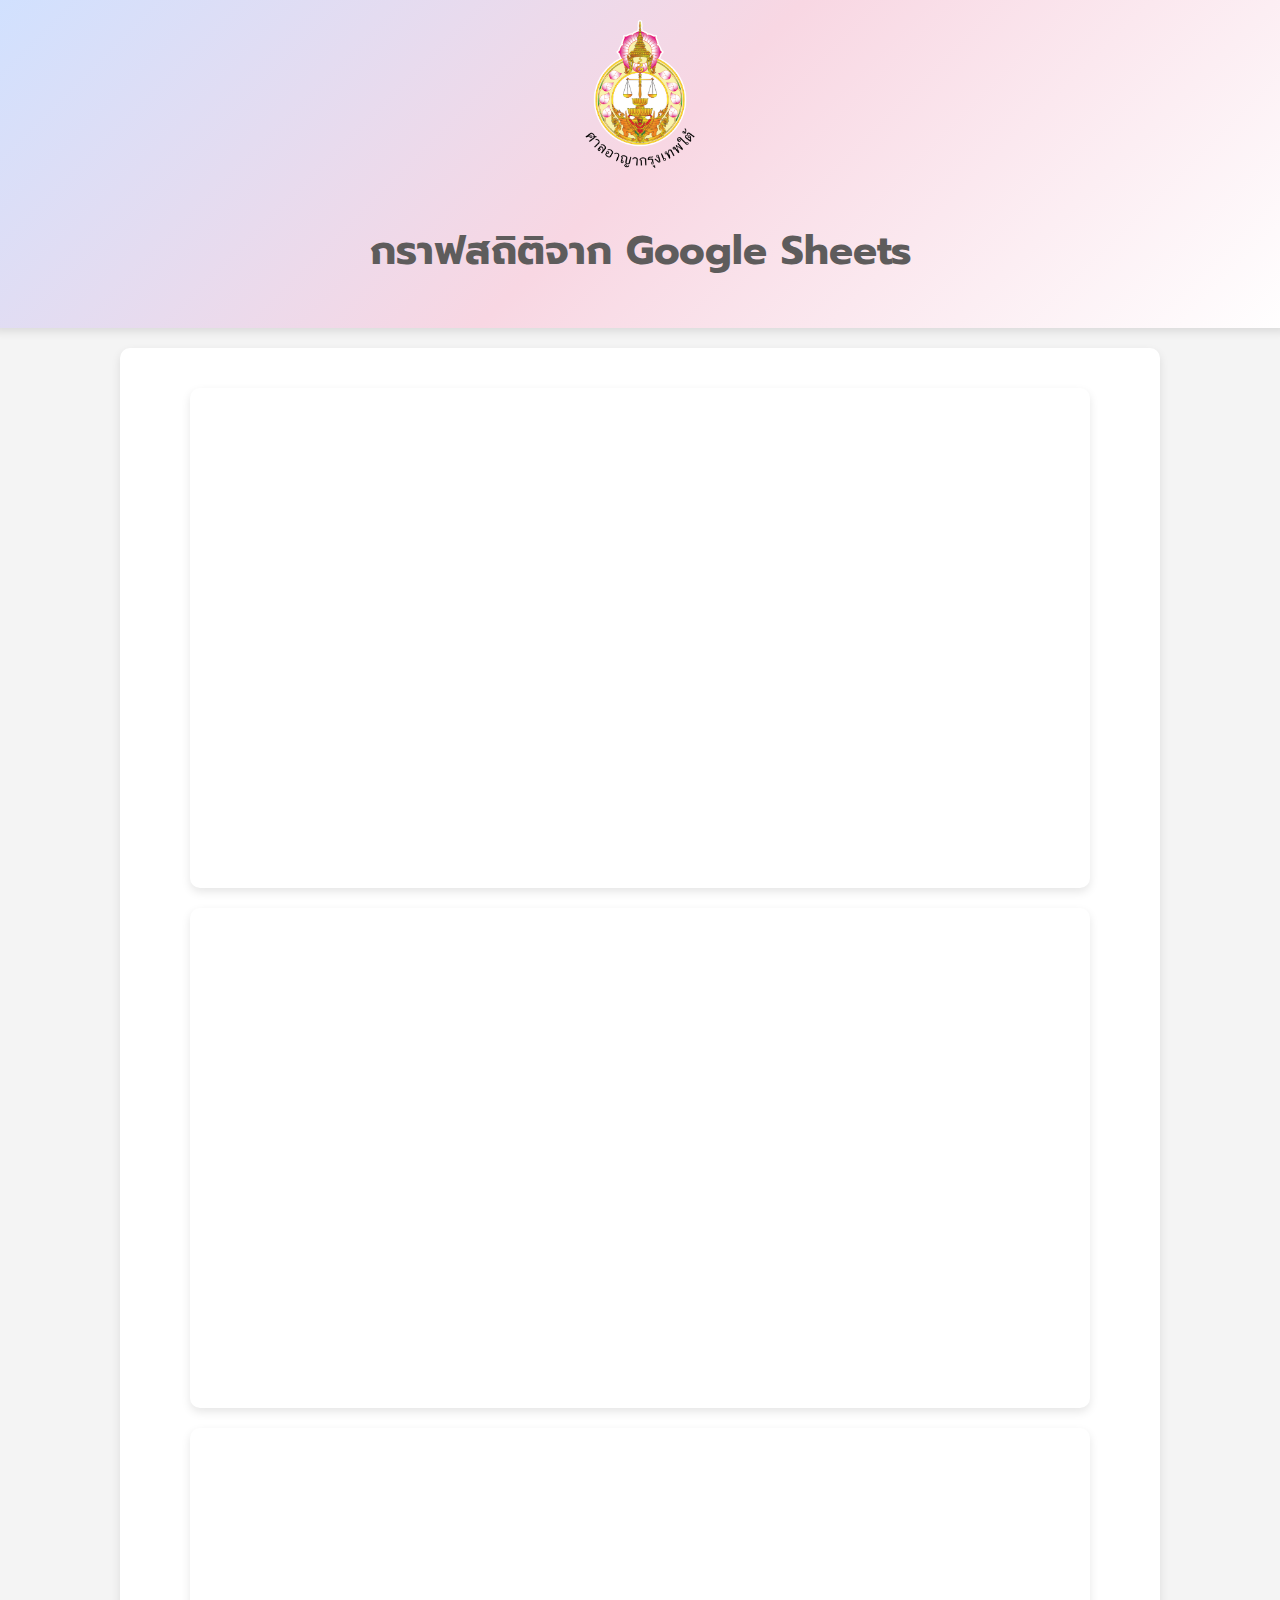
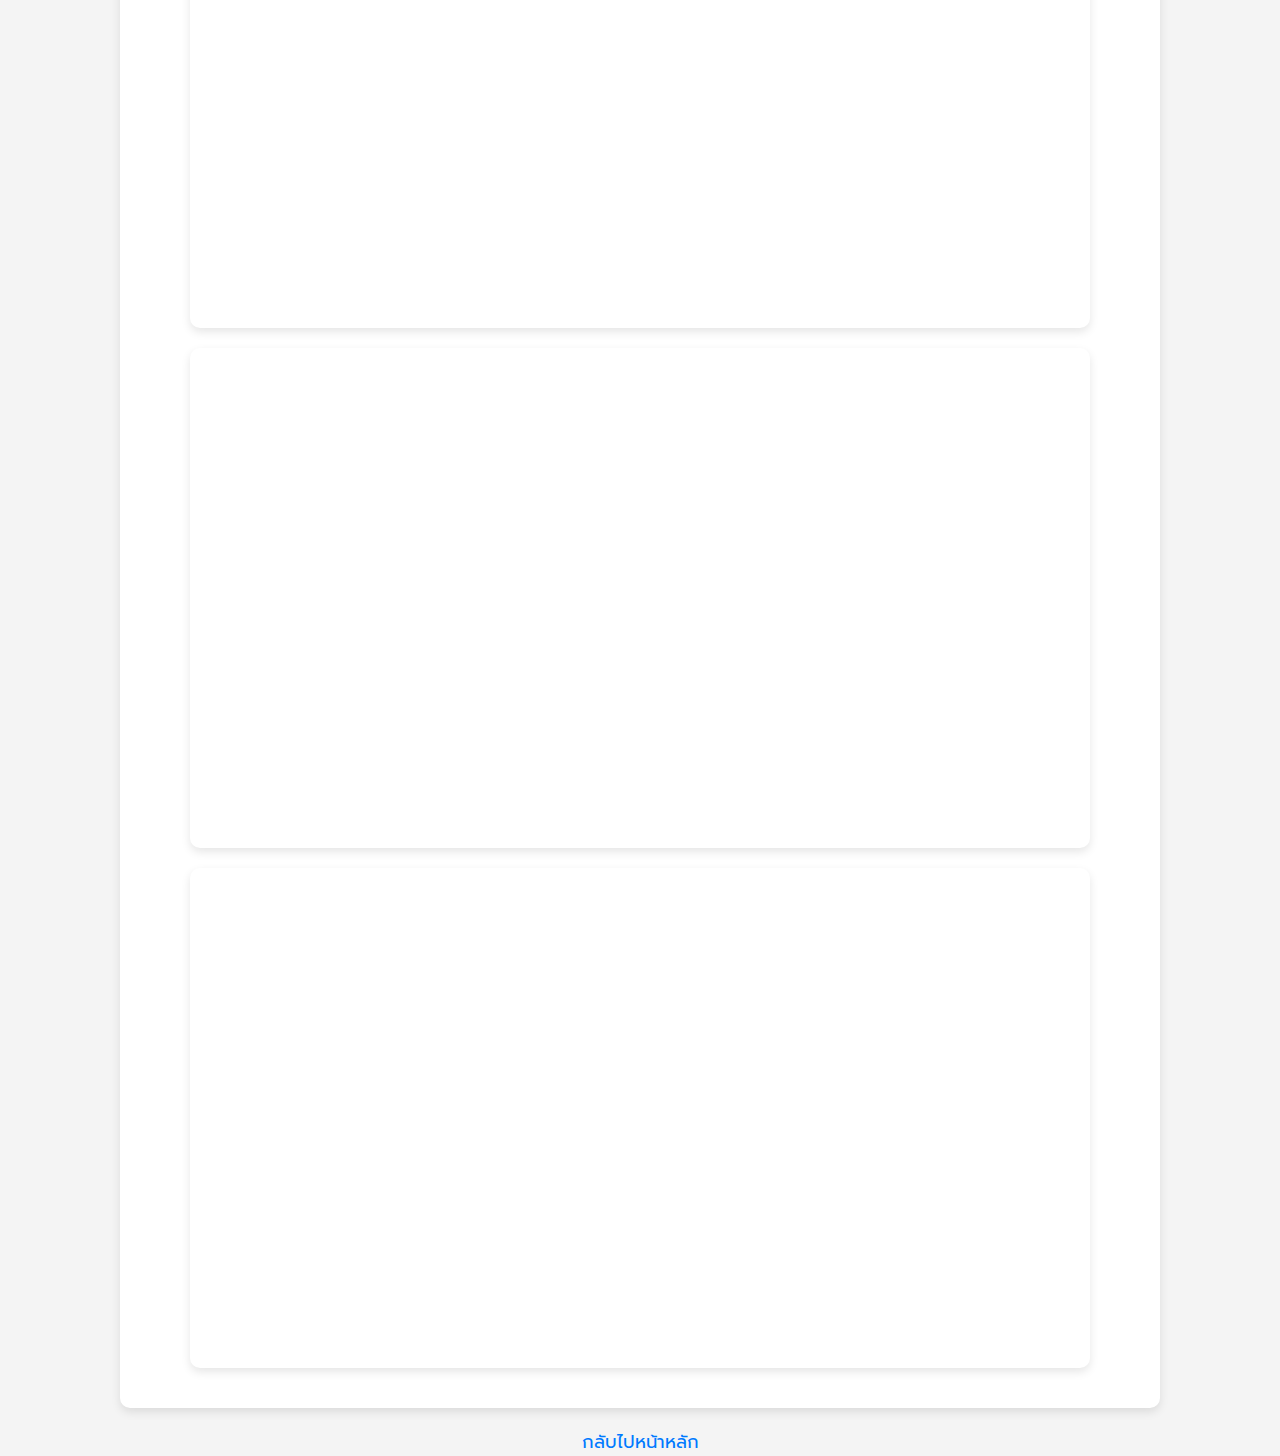
<file: stats.html>
<!DOCTYPE html>
<html lang="th">
<head>
    <meta charset="UTF-8">
    <meta name="viewport" content="width=device-width, initial-scale=1.0">
    <title>กราฟสถิติจาก Google Sheets</title>
    <link href="https://fonts.googleapis.com/css2?family=Prompt:wght@300;400&display=swap" rel="stylesheet">
    <style>
        body {
            font-family: 'Prompt', sans-serif;
            background-color: #f4f4f4;
            margin: 0;
            padding: 0;
            display: flex;
            flex-direction: column;
            justify-content: center;  /* ทำให้ส่วนที่อยู่ภายในตรงกลางแนวตั้ง */
            align-items: center;  /* ทำให้ส่วนที่อยู่ภายในตรงกลางแนวนอน */
            min-height: 100vh; /* ให้แน่ใจว่าหน้าเว็บเต็มความสูง */
            text-align: center;
        }

        header {
            background: linear-gradient(135deg, #d0e1ff, #f8d7e3, #ffffff);
            padding: 20px;
            color: rgb(94, 92, 92);
            font-size: 20px;
            text-align: center;
            border-bottom-left-radius: 20px;
            border-bottom-right-radius: 20px;
            box-shadow: 0 4px 10px rgba(0, 0, 0, 0.1);
            width: 100%;
            margin-bottom: 20px;
        }

        .container {
            width: 100%;
            max-width: 1000px; /* ตั้งขนาดให้กราฟไม่เกินนี้ */
            padding: 20px;
            background-color: white;
            border-radius: 10px;
            box-shadow: 0px 4px 10px rgba(0, 0, 0, 0.1);
            margin: 0 auto;
        }

        iframe {
            margin: 20px 0;
            width: 100%;
            max-width: 900px; /* ตั้งขนาดกราฟไม่เกินนี้ */
            height: 500px;
            border: none;
            border-radius: 10px;
            box-shadow: 0px 4px 10px rgba(0, 0, 0, 0.1);
            display: block;  /* ทำให้ iframe เป็นบล็อกเพื่อให้สามารถจัดตำแหน่งได้ */
            margin-left: auto;
            margin-right: auto;  /* ทำให้กราฟอยู่กลางแนวนอน */
        }

        footer {
            margin-top: 20px;
            font-size: 16px;
        }

        .home-link {
            font-family: 'Prompt', sans-serif;
            color: #007aff;
            text-decoration: none;
            font-size: 18px;
        }

        .logo {
            height: 150px;
            margin-bottom: 15px;
        }
    </style>
</head>
<body>
    <header>
        <img src="images/sarn.png" alt="โลโก้ศาลอาญากรุงเทพใต้" class="logo">
        <h1>กราฟสถิติจาก Google Sheets</h1>
    </header>

    <div class="container">
        <!-- Bar chart for Clinic's total score -->
        <iframe src="https://docs.google.com/spreadsheets/d/e/2PACX-1vQeEvY7ZcohHZTvUwEMaz2550jYoh-6JUMpaith5ry4Ej4fGzn4LuaYluplfarixd_jNVVP0hvLPrpj/pubchart?oid=1994436669&format=interactive"></iframe>

        <!-- Bar chart for Consultant's total score -->
        <iframe src="https://docs.google.com/spreadsheets/d/e/2PACX-1vQeEvY7ZcohHZTvUwEMaz2550jYoh-6JUMpaith5ry4Ej4fGzn4LuaYluplfarixd_jNVVP0hvLPrpj/pubchart?oid=1958161613&format=interactive"></iframe>

        <!-- Average score for each consultant -->
        <iframe src="https://docs.google.com/spreadsheets/d/e/2PACX-1vQeEvY7ZcohHZTvUwEMaz2550jYoh-6JUMpaith5ry4Ej4fGzn4LuaYluplfarixd_jNVVP0hvLPrpj/pubchart?oid=2088787022&format=interactive"></iframe>

        <!-- Average score for consultation process -->
        <iframe src="https://docs.google.com/spreadsheets/d/e/2PACX-1vQeEvY7ZcohHZTvUwEMaz2550jYoh-6JUMpaith5ry4Ej4fGzn4LuaYluplfarixd_jNVVP0hvLPrpj/pubchart?oid=1368421358&format=interactive"></iframe>

        <!-- Average score for benefits received -->
        <iframe src="https://docs.google.com/spreadsheets/d/e/2PACX-1vQeEvY7ZcohHZTvUwEMaz2550jYoh-6JUMpaith5ry4Ej4fGzn4LuaYluplfarixd_jNVVP0hvLPrpj/pubchart?oid=1156576285&format=interactive"></iframe>
    </div>

    <footer>
        <a href="index.html" class="home-link">กลับไปหน้าหลัก</a>
    </footer>
</body>
</html>
</file>
<file: styles.css>
/* styles.css */
@import url('https://fonts.googleapis.com/css2?family=Prompt:wght@300;400&display=swap');

body {
    font-family: 'Prompt', sans-serif;  /* ใช้ฟอนต์ Prompt */
    font-weight: 400;  /* ใช้ฟอนต์น้ำหนักปกติ */
    font-size: 16px;
    line-height: 1.6;
    margin: 0;
    padding: 0;
    text-align: center;
    background: linear-gradient(135deg, #d0e1ff, #f8d7e3, #ffffff);
    background-attachment: fixed;
    background-size: cover;
    color: #333;
}

header {
    background: white;
    padding: 20px;
    color: rgb(94, 92, 92);
    font-size: 0px;
    text-align: center;
    border-bottom-left-radius: 20px;
    border-bottom-right-radius: 20px;
    box-shadow: 0 4px 10px rgba(0, 0, 0, 0.1);
    position: relative;
}
.logo {
    height: 150px;
}
h1 {
    margin: 10px 0;
    font-size: 40px;
    font-family: 'Prompt', sans-serif; /* ใช้ Prompt ใน h1 */
    color: #444;
}

h2 {
    margin: 5px 0;
    font-size: 18px;
    font-weight: normal;
    font-family: 'Prompt', sans-serif; /* ใช้ Prompt ใน h2 */
    color: #666;
}

.hero img {
    width: 80%;
    max-width: 500px;
    border-radius: 10px;
    margin-top: 20px;
    box-shadow: 0 0 15px rgba(0, 0, 0, 0.1);
}

.buttons {
    display: flex;
    flex-direction: column;
    align-items: center;
    margin-top: 20px;
}

button {
    background: linear-gradient(135deg, #fcfcfc, #f1f1f1, #ffffff);
    color: #333;
    border: none;
    border-radius: 30px;
    padding: 14px 24px;
    font-size: 16px;
    font-weight: 400;  /* ใช้น้ำหนักปกติ */
    font-family: 'Prompt', sans-serif;
    cursor: pointer;  
    transition: all 0.3s ease;
    box-shadow: 0 4px 10px rgba(0, 0, 0, 0.15);
}

button:hover {
    transform: scale(1.05);
    box-shadow: 0 6px 15px rgba(0, 0, 0, 0.2);
}

button img {
    width: 50px;  
    height: 50px;
    margin-right: 8px;
    vertical-align: middle;
    border-radius: 50%;
    object-fit: cover;
    border: 2px solid white;
}

footer {
    margin-top: 30px;
    padding: 10px;
    background: rgba(255, 255, 255, 0.6);
    color: #333;
}
</file>
